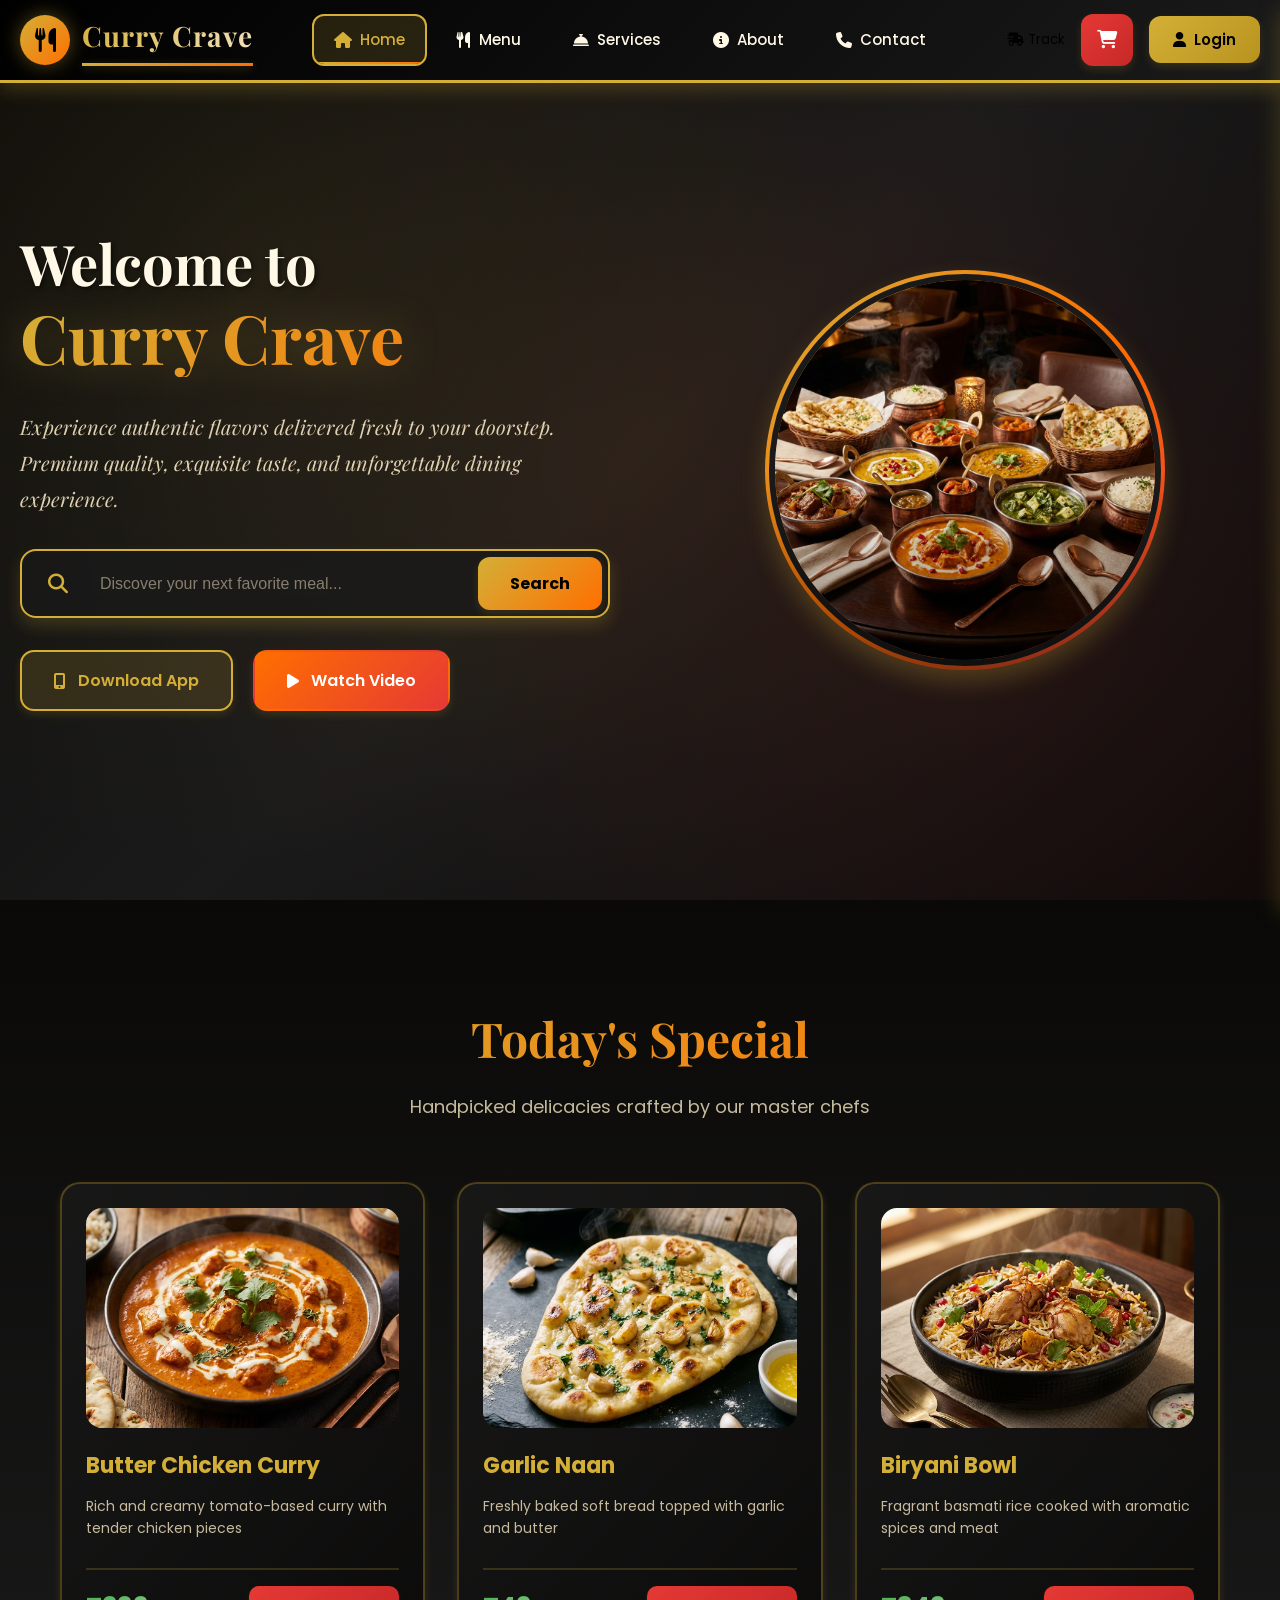
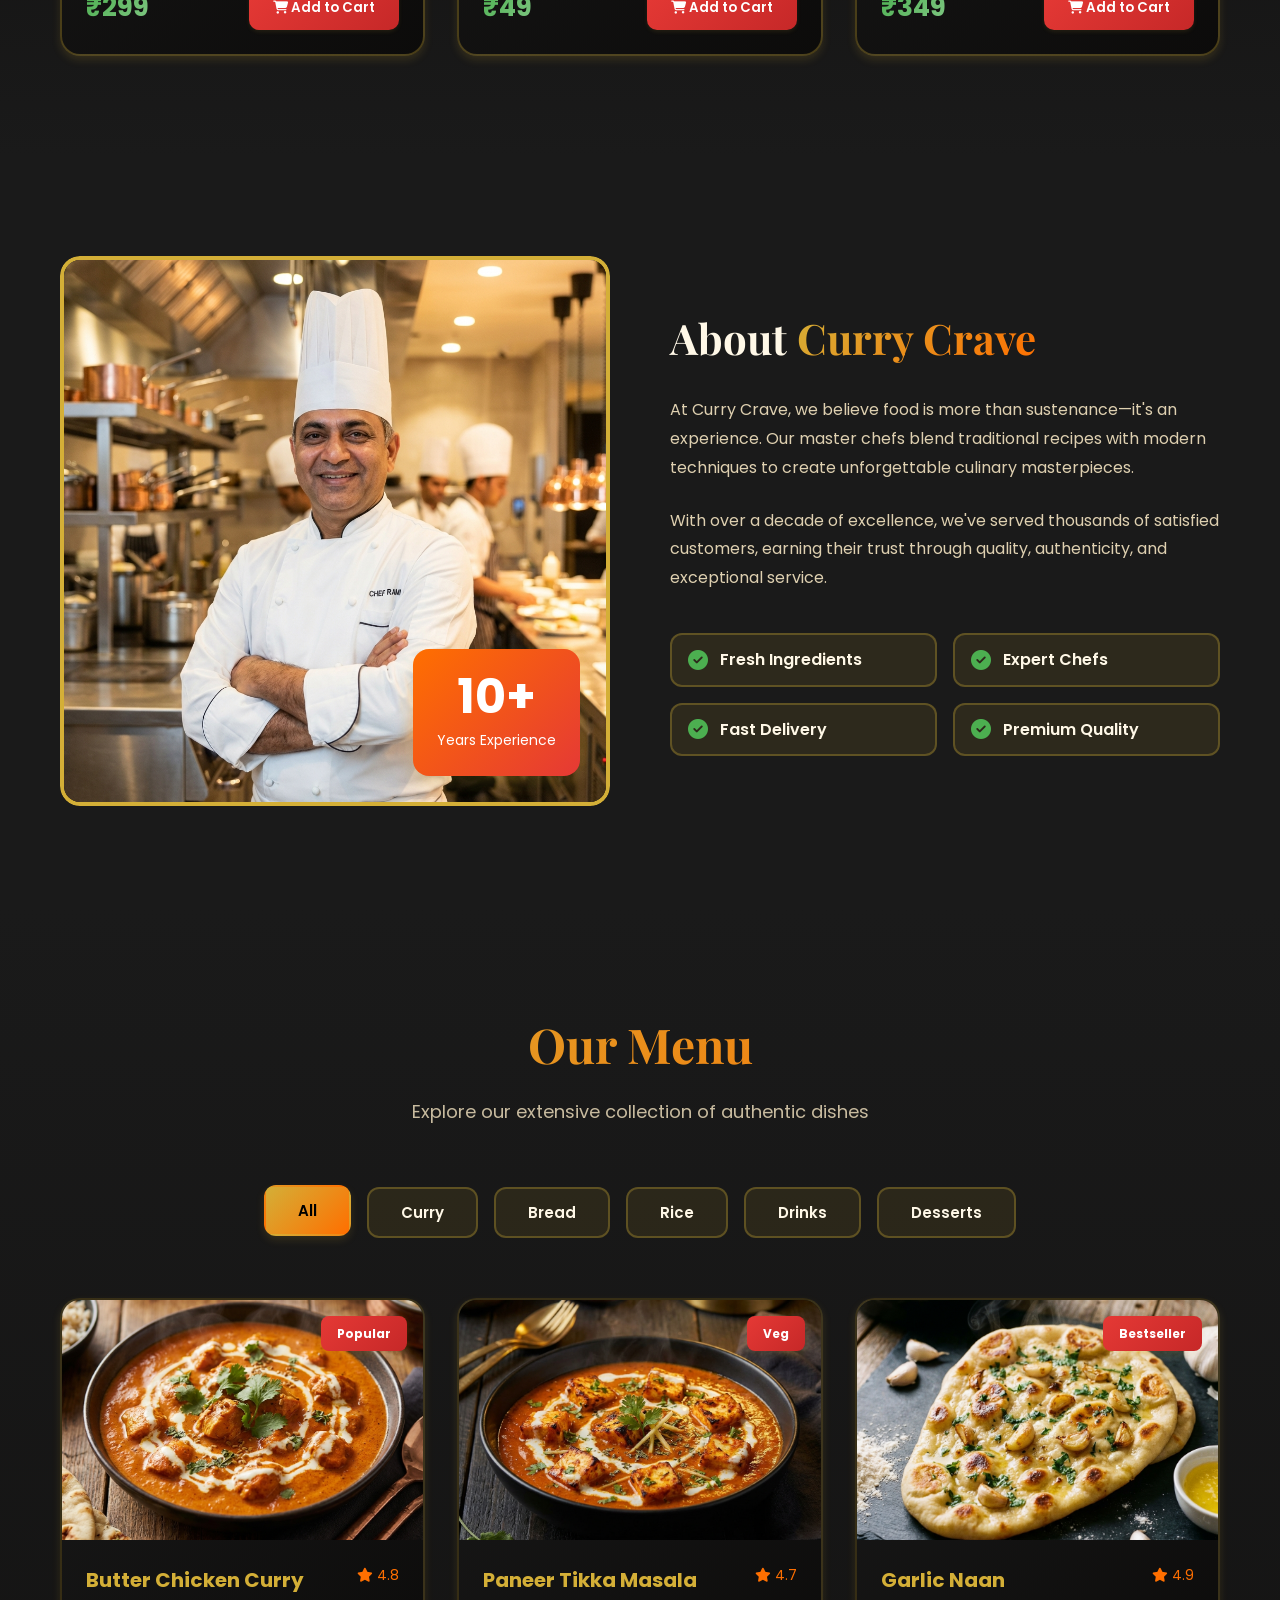
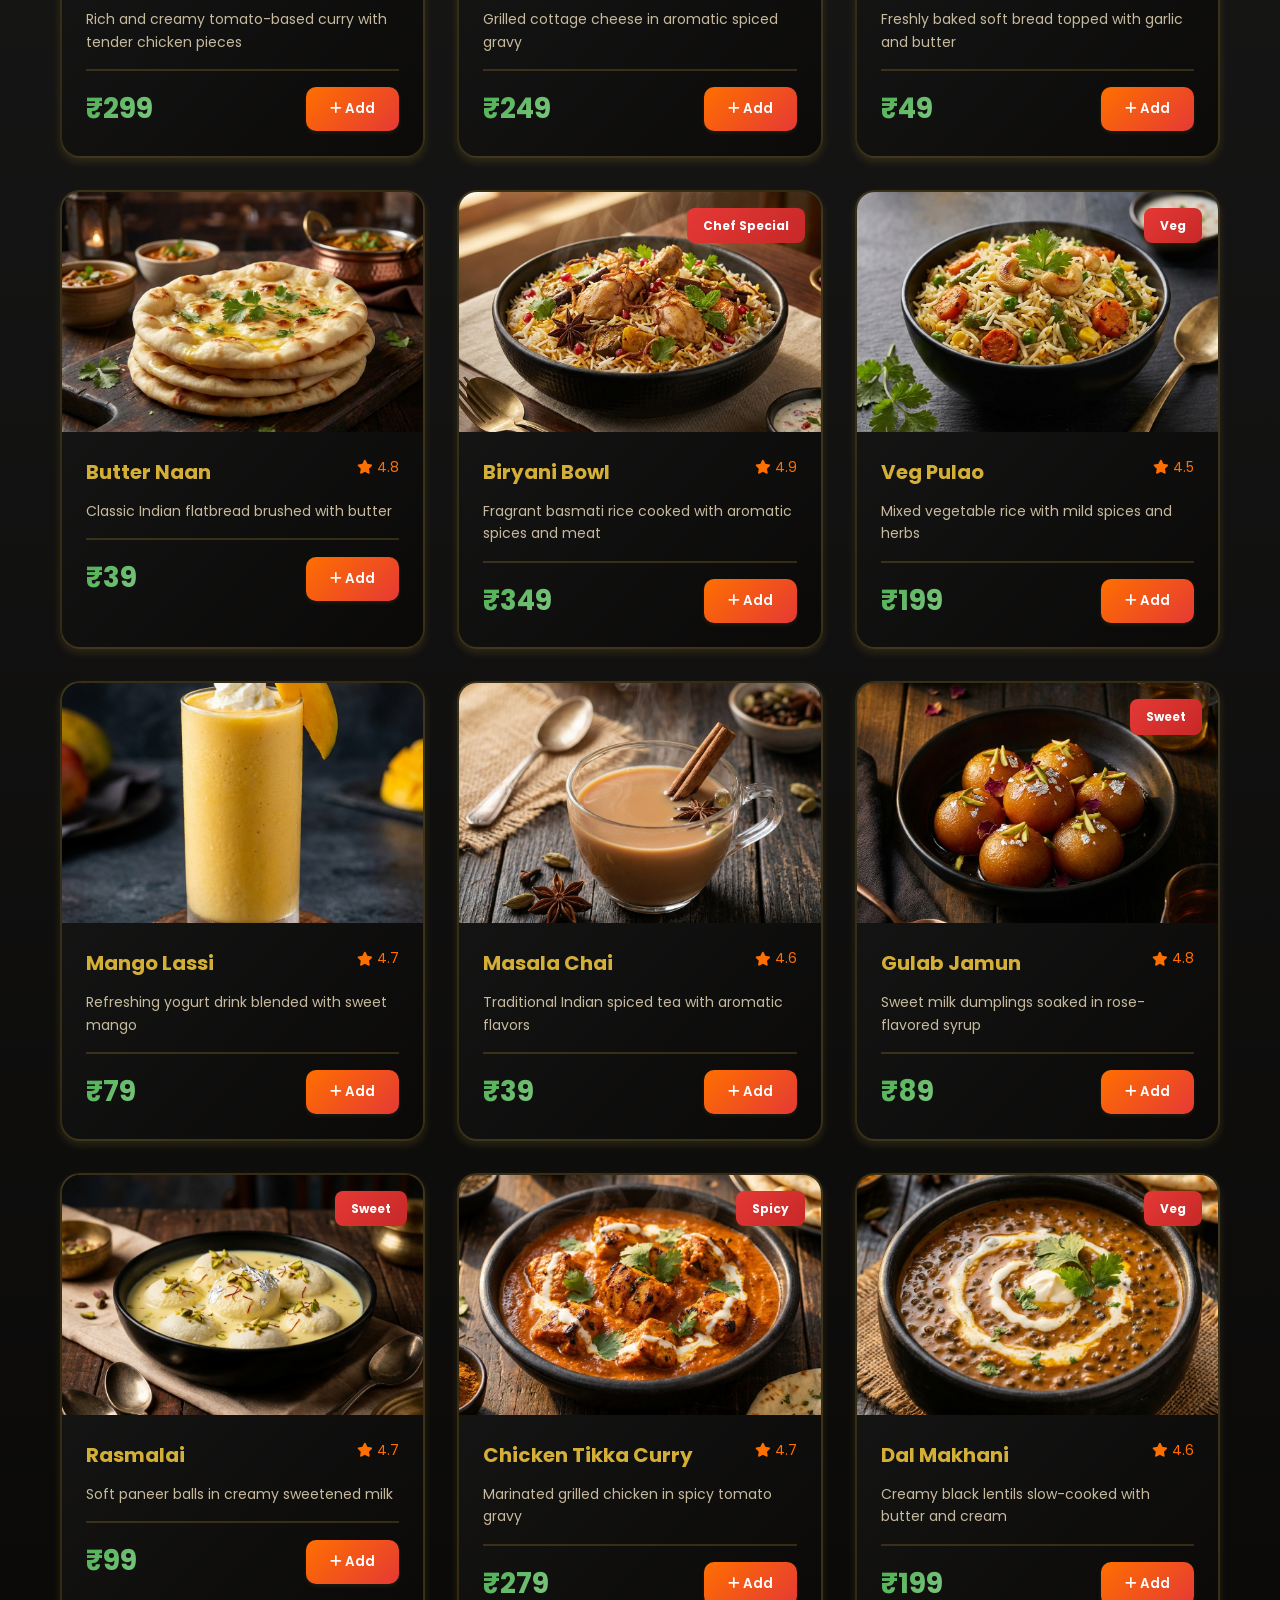
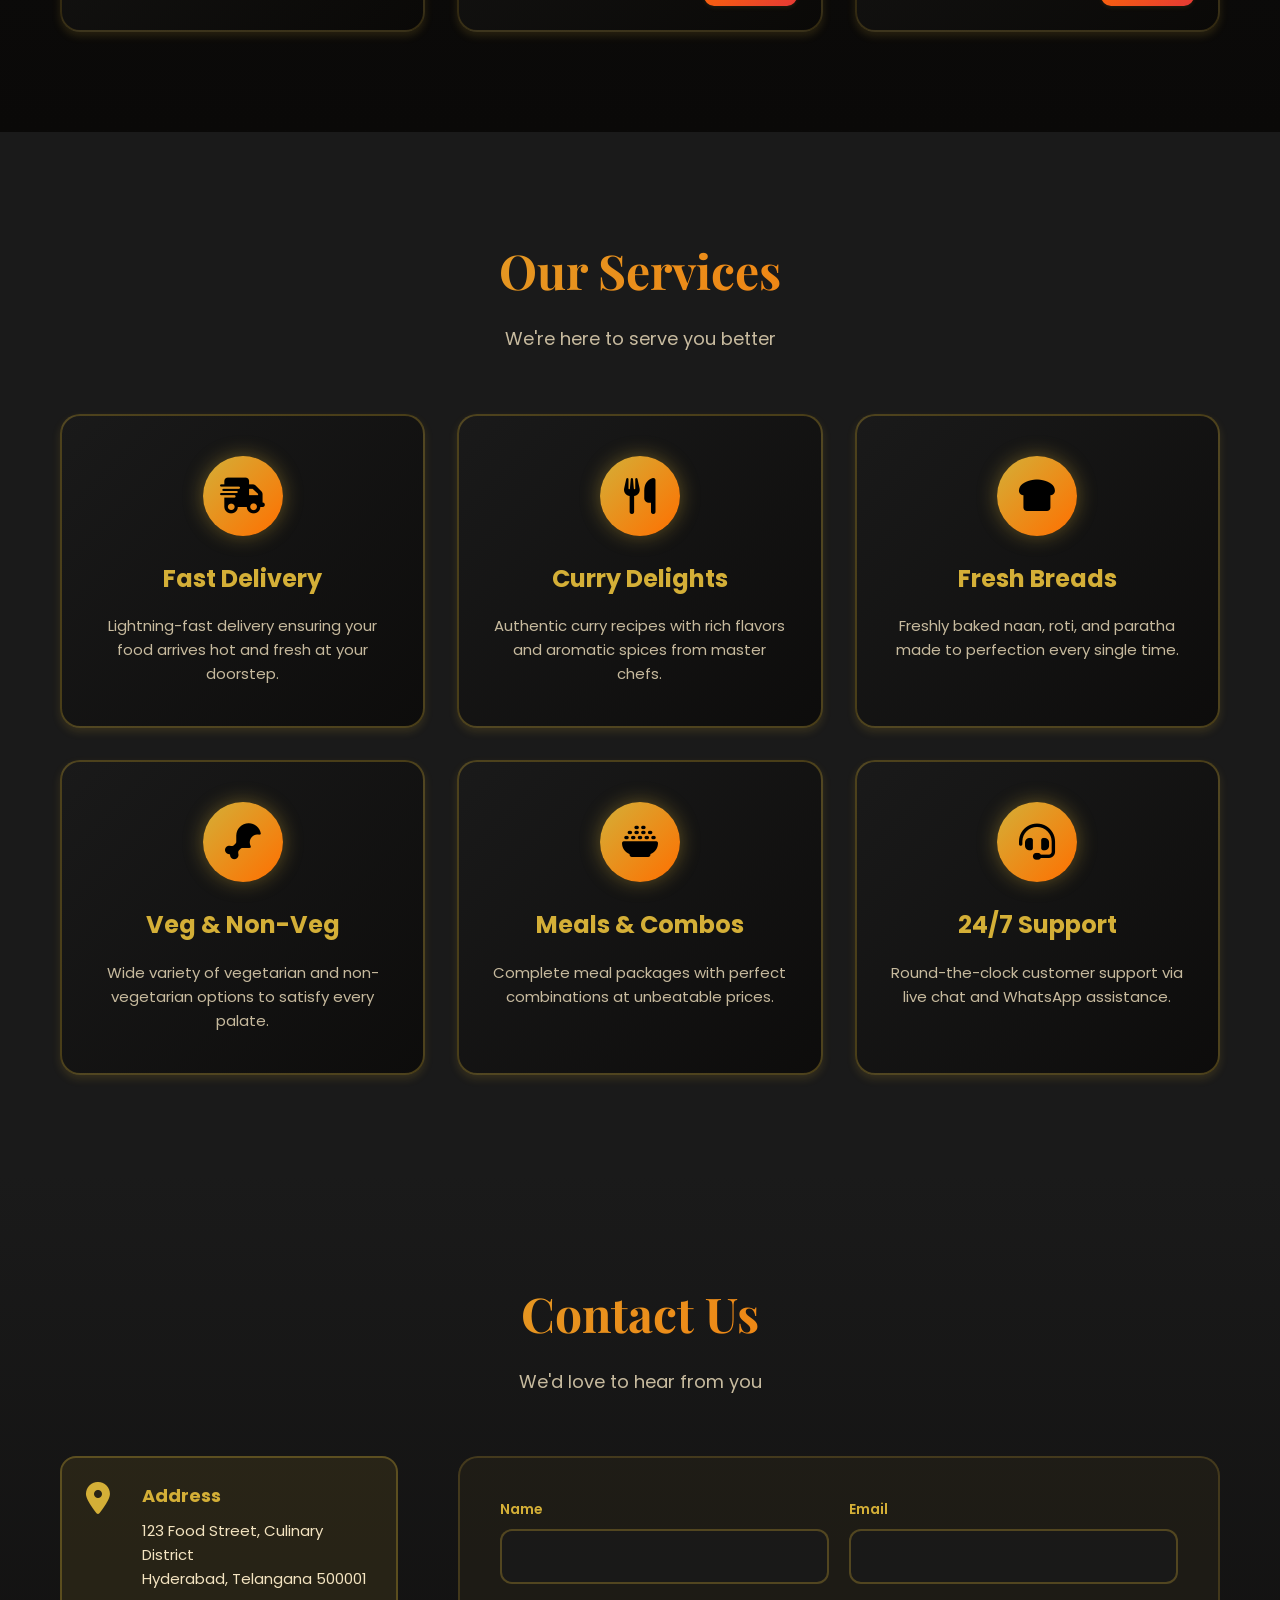
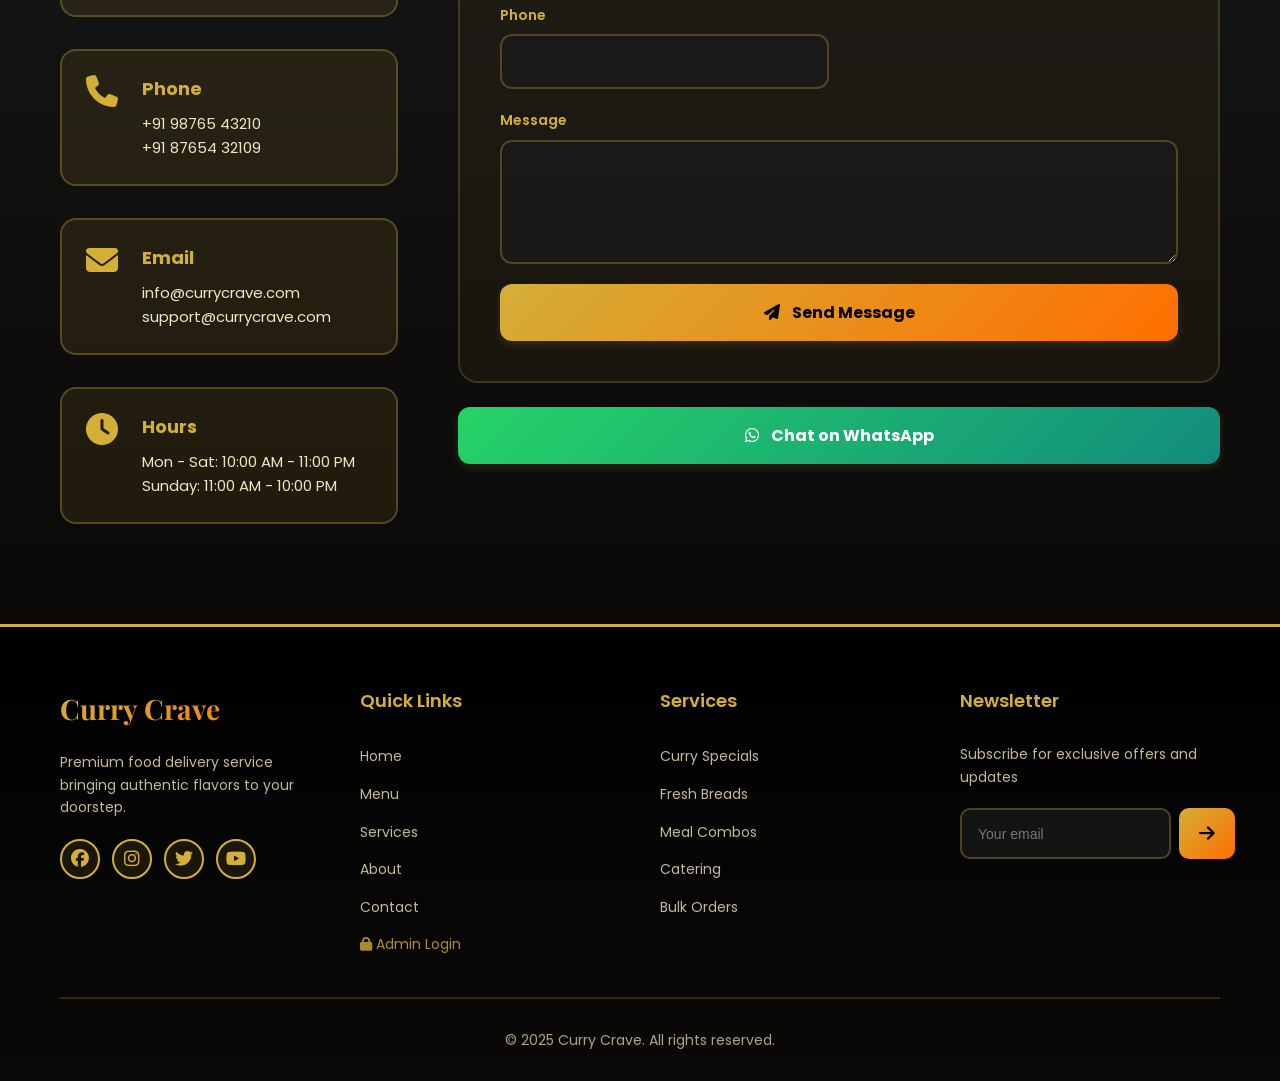
<file: index.html>
<!DOCTYPE html>
<html lang="en">

<head>
    <meta charset="UTF-8">
    <meta name="viewport" content="width=device-width, initial-scale=1.0">
    <title id="pageTitle">Curry Crave - Premium Food Delivery</title>
    <link rel="stylesheet" href="css/styles.css">
    <link rel="stylesheet" href="https://cdnjs.cloudflare.com/ajax/libs/font-awesome/6.4.0/css/all.min.css">
    <link
        href="https://fonts.googleapis.com/css2?family=Playfair+Display:wght@400;700&family=Poppins:wght@300;400;500;600;700&display=swap"
        rel="stylesheet">
</head>

<body>
    <!-- Navigation Bar -->
    <nav class="navbar" id="navbar">
        <div class="nav-container">
            <!-- Logo Section -->
            <div class="logo-section">
                <div class="logo-icon">
                    <i class="fas fa-utensils"></i>
                </div>
                <div class="logo-text">
                    <a href="#home" class="brand-name" id="navBrandName">Curry Crave</a>
                    <div class="logo-underline"></div>
                </div>
            </div>

            <!-- Desktop Navigation -->
            <div class="nav-links desktop-nav">
                <a href="#home" class="nav-link active">
                    <i class="fas fa-home"></i>
                    <span>Home</span>
                </a>
                <a href="#menu" class="nav-link">
                    <i class="fas fa-utensils"></i>
                    <span>Menu</span>
                </a>
                <a href="#services" class="nav-link">
                    <i class="fas fa-concierge-bell"></i>
                    <span>Services</span>
                </a>
                <a href="#about" class="nav-link">
                    <i class="fas fa-info-circle"></i>
                    <span>About</span>
                </a>
                <a href="#contact" class="nav-link">
                    <i class="fas fa-phone"></i>
                    <span>Contact</span>
                </a>
            </div>

            <!-- Cart and Auth Buttons -->
            <div class="nav-actions">
                <a href="#cart" class="cart-btn">
                    <i class="fas fa-shopping-cart"></i>
                    <span class="cart-count" id="cartCount">0</span>
                </a>
                <button class="auth-btn" id="authBtn">
                    <i class="fas fa-user"></i>
                    <span>Login</span>
                </button>
            </div>

            <!-- Mobile Menu Toggle -->
            <button class="mobile-menu-toggle" id="mobileMenuToggle">
                <span></span>
                <span></span>
                <span></span>
            </button>
        </div>

        <!-- Mobile Navigation -->
        <div class="mobile-nav" id="mobileNav">
            <a href="#home" class="mobile-nav-link">
                <i class="fas fa-home"></i>
                <span>Home</span>
            </a>
            <a href="#menu" class="mobile-nav-link">
                <i class="fas fa-utensils"></i>
                <span>Menu</span>
            </a>
            <a href="#services" class="mobile-nav-link">
                <i class="fas fa-concierge-bell"></i>
                <span>Services</span>
            </a>
            <a href="#about" class="mobile-nav-link">
                <i class="fas fa-info-circle"></i>
                <span>About</span>
            </a>
            <a href="#contact" class="mobile-nav-link">
                <i class="fas fa-phone"></i>
                <span>Contact</span>
            </a>
            <a href="#cart" class="mobile-nav-link cart-mobile">
                <i class="fas fa-shopping-cart"></i>
                <span>Cart</span>
            </a>
        </div>
    </nav>

    <!-- Hero Banner Section -->
    <section class="hero-banner" id="home">
        <div class="hero-overlay"></div>
        <div class="hero-content">
            <div class="hero-text">
                <h1 class="hero-title">
                    Welcome to
                    <br>
                    <span class="hero-highlight" id="heroBrandName">Curry Crave</span>
                </h1>
                <p class="hero-subtitle">
                    Experience authentic flavors delivered fresh to your doorstep. Premium quality,
                    exquisite taste, and unforgettable dining experience.
                </p>

                <!-- Search Bar -->
                <form class="hero-search" id="heroSearchForm">
                    <div class="search-wrapper">
                        <i class="fas fa-search search-icon"></i>
                        <input type="text" id="searchInput" placeholder="Discover your next favorite meal..."
                            class="search-input">
                        <button type="submit" class="search-btn">Search</button>
                    </div>
                </form>

                <!-- Action Buttons -->
                <div class="hero-actions">
                    <button class="action-btn download-btn">
                        <i class="fas fa-mobile-alt"></i>
                        <span>Download App</span>
                    </button>
                    <button class="action-btn watch-btn" id="watchVideoBtn">
                        <i class="fas fa-play"></i>
                        <span>Watch Video</span>
                    </button>
                </div>
            </div>

            <div class="hero-image">
                <div class="image-container">
                    <img src="assets/images/hero-dish.jpg" alt="Delicious Curry" class="main-image">
                    <div class="image-overlay"></div>
                </div>
                <!-- Orbiting Images -->
                <div class="orbit-container">
                    <div class="orbit-item orbit-1">
                        <img src="assets/images/dish-1.jpg" alt="Dish 1">
                    </div>
                    <div class="orbit-item orbit-2">
                        <img src="assets/images/dish-2.jpg" alt="Dish 2">
                    </div>
                    <div class="orbit-item orbit-3">
                        <img src="assets/images/dish-3.jpg" alt="Dish 3">
                    </div>
                </div>
            </div>
        </div>
    </section>

    <!-- Special Menu Section -->
    <section class="special-menu" id="specialMenu">
        <div class="container">
            <div class="section-header">
                <h2 class="section-title">Today's Special</h2>
                <p class="section-subtitle">Handpicked delicacies crafted by our master chefs</p>
            </div>

            <div class="special-items" id="specialItems">
                <!-- Special items will be dynamically loaded -->
            </div>
        </div>
    </section>

    <!-- About Us Section -->
    <section class="about-section" id="about">
        <div class="container">
            <div class="about-content">
                <div class="about-image">
                    <img id="aboutImage" src="assets/images/about-chef.jpg" alt="Our Chef">
                    <div class="experience-badge">
                        <span class="badge-number" id="aboutExperienceYears">10+</span>
                        <span class="badge-text" id="aboutExperienceText">Years Experience</span>
                    </div>
                </div>
                <div class="about-text">
                    <h2 class="about-title">About <span class="highlight" id="aboutBrandName">Curry Crave</span></h2>
                    <p class="about-description" id="aboutParagraph1">
                        At Curry Crave, we believe food is more than sustenance—it's an experience.
                        Our master chefs blend traditional recipes with modern techniques to create
                        unforgettable culinary masterpieces.
                    </p>
                    <p class="about-description" id="aboutParagraph2">
                        With over a decade of excellence, we've served thousands of satisfied customers,
                        earning their trust through quality, authenticity, and exceptional service.
                    </p>
                    <div class="about-features" id="aboutFeatures">
                        <div class="feature-item">
                            <i class="fas fa-check-circle"></i>
                            <span id="aboutFeature1">Fresh Ingredients</span>
                        </div>
                        <div class="feature-item">
                            <i class="fas fa-check-circle"></i>
                            <span id="aboutFeature2">Expert Chefs</span>
                        </div>
                        <div class="feature-item">
                            <i class="fas fa-check-circle"></i>
                            <span id="aboutFeature3">Fast Delivery</span>
                        </div>
                        <div class="feature-item">
                            <i class="fas fa-check-circle"></i>
                            <span id="aboutFeature4">Premium Quality</span>
                        </div>
                    </div>
                </div>
            </div>
        </div>
    </section>

    <!-- Menu Section -->
    <section class="menu-section" id="menu">
        <div class="container">
            <div class="section-header">
                <h2 class="section-title">Our Menu</h2>
                <p class="section-subtitle">Explore our extensive collection of authentic dishes</p>
            </div>

            <!-- Category Filters -->
            <div class="category-filters">
                <button class="category-btn active" data-category="all">All</button>
                <button class="category-btn" data-category="curry">Curry</button>
                <button class="category-btn" data-category="bread">Bread</button>
                <button class="category-btn" data-category="rice">Rice</button>
                <button class="category-btn" data-category="drinks">Drinks</button>
                <button class="category-btn" data-category="desserts">Desserts</button>
            </div>

            <!-- Menu Items Grid -->
            <div class="menu-grid" id="menuGrid">
                <!-- Menu items will be dynamically loaded -->
            </div>
        </div>
    </section>

    <!-- Services Section -->
    <section class="services-section" id="services">
        <div class="container">
            <div class="section-header">
                <h2 class="section-title">Our Services</h2>
                <p class="section-subtitle">We're here to serve you better</p>
            </div>

            <div class="services-grid">
                <div class="service-card">
                    <div class="service-icon">
                        <i class="fas fa-shipping-fast"></i>
                    </div>
                    <h3 class="service-title">Fast Delivery</h3>
                    <p class="service-description">
                        Lightning-fast delivery ensuring your food arrives hot and fresh at your doorstep.
                    </p>
                </div>

                <div class="service-card">
                    <div class="service-icon">
                        <i class="fas fa-utensils"></i>
                    </div>
                    <h3 class="service-title">Curry Delights</h3>
                    <p class="service-description">
                        Authentic curry recipes with rich flavors and aromatic spices from master chefs.
                    </p>
                </div>

                <div class="service-card">
                    <div class="service-icon">
                        <i class="fas fa-bread-slice"></i>
                    </div>
                    <h3 class="service-title">Fresh Breads</h3>
                    <p class="service-description">
                        Freshly baked naan, roti, and paratha made to perfection every single time.
                    </p>
                </div>

                <div class="service-card">
                    <div class="service-icon">
                        <i class="fas fa-drumstick-bite"></i>
                    </div>
                    <h3 class="service-title">Veg & Non-Veg</h3>
                    <p class="service-description">
                        Wide variety of vegetarian and non-vegetarian options to satisfy every palate.
                    </p>
                </div>

                <div class="service-card">
                    <div class="service-icon">
                        <i class="fas fa-bowl-rice"></i>
                    </div>
                    <h3 class="service-title">Meals & Combos</h3>
                    <p class="service-description">
                        Complete meal packages with perfect combinations at unbeatable prices.
                    </p>
                </div>

                <div class="service-card">
                    <div class="service-icon">
                        <i class="fas fa-headset"></i>
                    </div>
                    <h3 class="service-title">24/7 Support</h3>
                    <p class="service-description">
                        Round-the-clock customer support via live chat and WhatsApp assistance.
                    </p>
                </div>
            </div>
        </div>
    </section>

    <!-- Contact Section -->
    <section class="contact-section" id="contact">
        <div class="container">
            <div class="section-header">
                <h2 class="section-title">Contact Us</h2>
                <p class="section-subtitle">We'd love to hear from you</p>
            </div>

            <div class="contact-content">
                <div class="contact-info">
                    <div class="info-item">
                        <i class="fas fa-map-marker-alt"></i>
                        <div>
                            <h4>Address</h4>
                            <p id="contactAddress">123 Food Street, Culinary District<br>Hyderabad, Telangana 500001</p>
                        </div>
                    </div>
                    <div class="info-item">
                        <i class="fas fa-phone"></i>
                        <div>
                            <h4>Phone</h4>
                            <p id="contactPhone">+91 98765 43210<br>+91 87654 32109</p>
                        </div>
                    </div>
                    <div class="info-item">
                        <i class="fas fa-envelope"></i>
                        <div>
                            <h4>Email</h4>
                            <p id="contactEmail">info@currycrave.com<br>support@currycrave.com</p>
                        </div>
                    </div>
                    <div class="info-item">
                        <i class="fas fa-clock"></i>
                        <div>
                            <h4>Hours</h4>
                            <p id="contactHours">Mon - Sat: 10:00 AM - 11:00 PM<br>Sunday: 11:00 AM - 10:00 PM</p>
                        </div>
                    </div>
                </div>

                <div class="contact-form-wrapper">
                    <form class="contact-form" id="contactForm">
                        <div class="form-group">
                            <label for="name">Name</label>
                            <input type="text" id="name" name="name" required>
                        </div>
                        <div class="form-group">
                            <label for="email">Email</label>
                            <input type="email" id="email" name="email" required>
                        </div>
                        <div class="form-group">
                            <label for="phone">Phone</label>
                            <input type="tel" id="phone" name="phone" required>
                        </div>
                        <div class="form-group full-width">
                            <label for="message">Message</label>
                            <textarea id="message" name="message" rows="4" required></textarea>
                        </div>
                        <button type="submit" class="submit-btn">
                            <i class="fas fa-paper-plane"></i>
                            <span>Send Message</span>
                        </button>
                    </form>
                    <button class="whatsapp-btn" id="whatsappBtn">
                        <i class="fab fa-whatsapp"></i>
                        <span>Chat on WhatsApp</span>
                    </button>
                </div>
            </div>
        </div>
    </section>

    <!-- Footer -->
    <footer class="footer">
        <div class="container">
            <div class="footer-content">
                <div class="footer-section">
                    <h3 class="footer-title" id="footerTitle">Curry Crave</h3>
                    <p class="footer-text" id="footerTagline">
                        Premium food delivery service bringing authentic flavors to your doorstep.
                    </p>
                    <div class="social-links" id="socialLinks">
                        <a href="#" class="social-link" id="socialFacebook"><i class="fab fa-facebook"></i></a>
                        <a href="#" class="social-link" id="socialInstagram"><i class="fab fa-instagram"></i></a>
                        <a href="#" class="social-link" id="socialTwitter"><i class="fab fa-twitter"></i></a>
                        <a href="#" class="social-link" id="socialYoutube"><i class="fab fa-youtube"></i></a>
                    </div>
                </div>

                <div class="footer-section">
                    <h4 class="footer-subtitle">Quick Links</h4>
                    <ul class="footer-links">
                        <li><a href="#home">Home</a></li>
                        <li><a href="#menu">Menu</a></li>
                        <li><a href="#services">Services</a></li>
                        <li><a href="#about">About</a></li>
                        <li><a href="#contact">Contact</a></li>
                        <li><a href="admin.html" style="color: #D4AF37;"><i class="fas fa-lock"></i> Admin Login</a>
                        </li>
                    </ul>
                </div>

                <div class="footer-section">
                    <h4 class="footer-subtitle">Services</h4>
                    <ul class="footer-links">
                        <li><a href="#">Curry Specials</a></li>
                        <li><a href="#">Fresh Breads</a></li>
                        <li><a href="#">Meal Combos</a></li>
                        <li><a href="#">Catering</a></li>
                        <li><a href="#">Bulk Orders</a></li>
                    </ul>
                </div>

                <div class="footer-section">
                    <h4 class="footer-subtitle">Newsletter</h4>
                    <p class="footer-text">Subscribe for exclusive offers and updates</p>
                    <form class="newsletter-form">
                        <input type="email" placeholder="Your email" required>
                        <button type="submit"><i class="fas fa-arrow-right"></i></button>
                    </form>
                </div>
            </div>

            <div class="footer-bottom">
                <p id="footerCopyright">&copy; 2025 Curry Crave. All rights reserved.</p>
            </div>
        </div>
    </footer>

    <!-- Video Modal -->
    <div class="video-modal" id="videoModal">
        <button class="close-modal" id="closeVideo">
            <i class="fas fa-times"></i>
        </button>
        <div class="video-container">
            <iframe id="videoFrame" width="100%" height="100%" src="" frameborder="0"
                allow="accelerometer; autoplay; clipboard-write; encrypted-media; gyroscope; picture-in-picture"
                allowfullscreen></iframe>
        </div>
    </div>

    <!-- Login Modal -->
    <div class="login-modal" id="loginModal">
        <div class="modal-overlay" id="modalOverlay"></div>
        <div class="modal-content">
            <button class="close-modal" id="closeLogin">
                <i class="fas fa-times"></i>
            </button>
            <h2 class="modal-title">Curry Crave</h2>
            <form class="login-form" id="loginForm">
                <div class="form-group">
                    <label for="loginEmail">
                        <i class="fas fa-envelope"></i>
                        Email
                    </label>
                    <input type="email" id="loginEmail" required>
                </div>
                <div class="form-group">
                    <label for="loginPassword">
                        <i class="fas fa-lock"></i>
                        Password
                    </label>
                    <div class="password-wrapper">
                        <input type="password" id="loginPassword" required>
                        <button type="button" class="toggle-password">
                            <i class="fas fa-eye"></i>
                        </button>
                    </div>
                </div>
                <div class="form-options">
                    <label class="checkbox-label">
                        <input type="checkbox" id="rememberMe">
                        <span>Remember me</span>
                    </label>
                    <a href="#" class="forgot-link">Forgot Password?</a>
                </div>
                <button type="submit" class="submit-btn">
                    <i class="fas fa-sign-in-alt"></i>
                    <span>Login</span>
                </button>
                <p class="form-footer">
                    Don't have an account? <a href="#" class="signup-link">Sign Up</a>
                </p>
            </form>
        </div>
    </div>

    <!-- Cart Sidebar -->
    <div class="cart-sidebar" id="cartSidebar">
        <div class="cart-header">
            <h3>Your Cart</h3>
            <button class="close-cart" id="closeCart">
                <i class="fas fa-times"></i>
            </button>
        </div>
        <div class="cart-items" id="cartItems">
            <!-- Cart items will be dynamically loaded -->
        </div>
        <div class="cart-footer">
            <div class="cart-total">
                <span>Total:</span>
                <span class="total-amount" id="totalAmount">₹0</span>
            </div>
            <button class="checkout-btn" id="checkoutBtn">
                <i class="fas fa-shopping-bag"></i>
                <span>Checkout</span>
            </button>
        </div>
    </div>

    <!-- Toast Notification -->
    <div class="toast" id="toast">
        <i class="fas fa-check-circle"></i>
        <span id="toastMessage">Success!</span>
    </div>

    <!-- Scripts -->
    <script src="js/api.js"></script>
    <script src="js/cart.js"></script>
    <script src="js/main.js"></script>
</body>

</html>
<script src="js/orderTracking.js"></script>
</file>
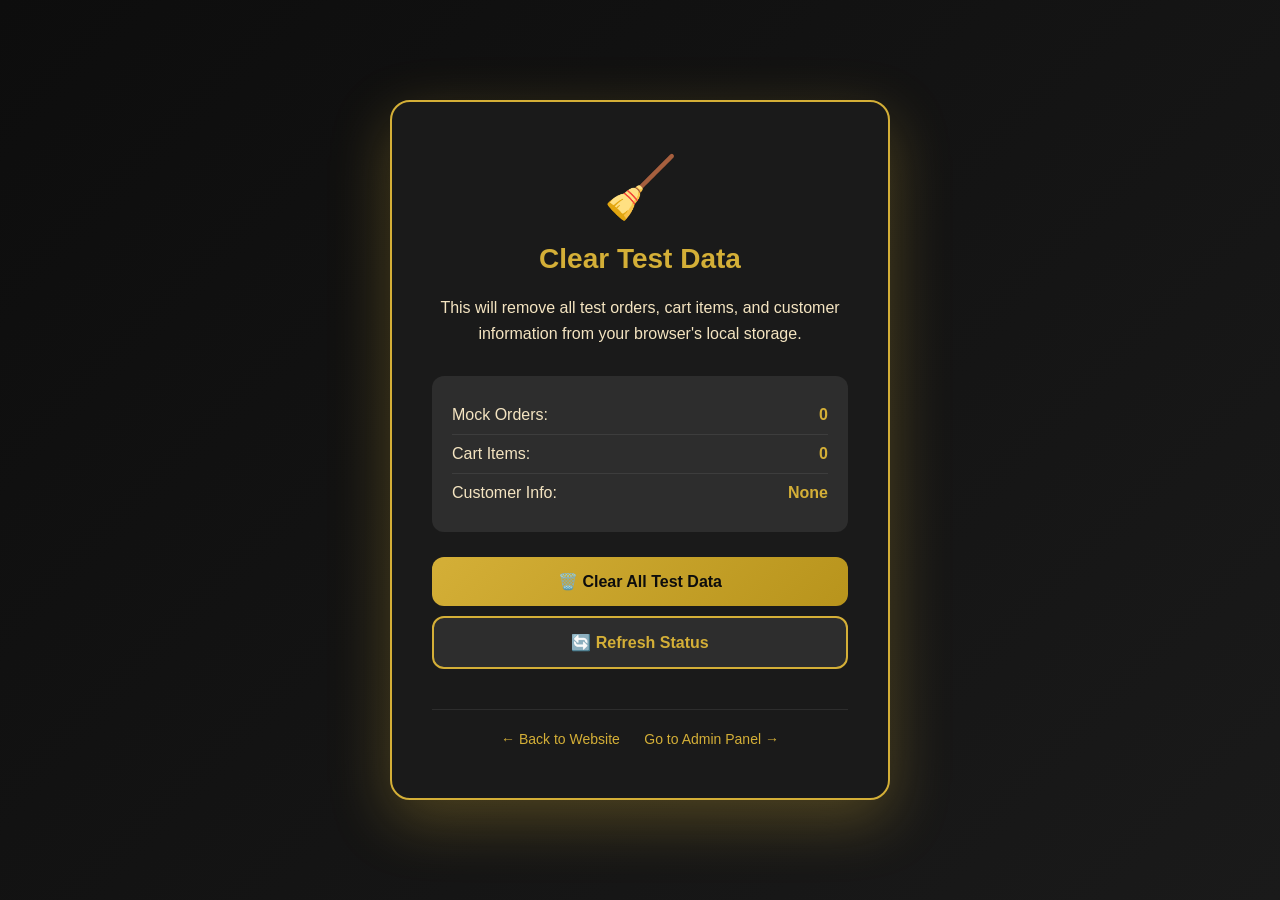
<file: clear-data.html>
<!DOCTYPE html>
<html lang="en">

<head>
    <meta charset="UTF-8">
    <meta name="viewport" content="width=device-width, initial-scale=1.0">
    <title>Clear Test Data - Curry Crave</title>
    <style>
        * {
            margin: 0;
            padding: 0;
            box-sizing: border-box;
        }

        body {
            font-family: 'Segoe UI', Tahoma, Geneva, Verdana, sans-serif;
            background: linear-gradient(135deg, #0D0D0D 0%, #1A1A1A 100%);
            color: #F5F5DC;
            display: flex;
            align-items: center;
            justify-content: center;
            min-height: 100vh;
            padding: 20px;
        }

        .container {
            background: #1A1A1A;
            border: 2px solid #D4AF37;
            border-radius: 20px;
            padding: 50px 40px;
            max-width: 500px;
            width: 100%;
            box-shadow: 0 20px 60px rgba(212, 175, 55, 0.3);
            text-align: center;
        }

        h1 {
            color: #D4AF37;
            font-size: 28px;
            margin-bottom: 20px;
        }

        .icon {
            font-size: 60px;
            margin-bottom: 20px;
        }

        p {
            color: #F4E4C1;
            margin-bottom: 30px;
            line-height: 1.6;
        }

        .status {
            background: #2D2D2D;
            border-radius: 12px;
            padding: 20px;
            margin-bottom: 25px;
        }

        .status-item {
            display: flex;
            justify-content: space-between;
            align-items: center;
            padding: 10px 0;
            border-bottom: 1px solid #3D3D3D;
        }

        .status-item:last-child {
            border-bottom: none;
        }

        .status-label {
            color: #F4E4C1;
        }

        .status-value {
            color: #D4AF37;
            font-weight: 600;
        }

        button {
            background: linear-gradient(135deg, #D4AF37, #B8941C);
            border: none;
            color: #0D0D0D;
            padding: 15px 40px;
            border-radius: 12px;
            font-size: 16px;
            font-weight: 600;
            cursor: pointer;
            transition: all 0.3s;
            width: 100%;
            margin-bottom: 10px;
        }

        button:hover {
            transform: translateY(-2px);
            box-shadow: 0 8px 20px rgba(212, 175, 55, 0.4);
        }

        button.secondary {
            background: #2D2D2D;
            color: #D4AF37;
            border: 2px solid #D4AF37;
        }

        .success {
            color: #2ECC71;
            font-weight: 600;
            margin-top: 20px;
            display: none;
        }

        .links {
            margin-top: 30px;
            padding-top: 20px;
            border-top: 1px solid #2D2D2D;
        }

        .links a {
            color: #D4AF37;
            text-decoration: none;
            margin: 0 10px;
            font-size: 14px;
        }

        .links a:hover {
            text-decoration: underline;
        }
    </style>
</head>

<body>
    <div class="container">
        <div class="icon">🧹</div>
        <h1>Clear Test Data</h1>
        <p>This will remove all test orders, cart items, and customer information from your browser's local storage.</p>

        <div class="status" id="statusPanel">
            <div class="status-item">
                <span class="status-label">Mock Orders:</span>
                <span class="status-value" id="ordersCount">0</span>
            </div>
            <div class="status-item">
                <span class="status-label">Cart Items:</span>
                <span class="status-value" id="cartCount">0</span>
            </div>
            <div class="status-item">
                <span class="status-label">Customer Info:</span>
                <span class="status-value" id="customerInfo">None</span>
            </div>
        </div>

        <button onclick="clearAllData()">🗑️ Clear All Test Data</button>
        <button class="secondary" onclick="checkData()">🔄 Refresh Status</button>

        <div class="success" id="successMessage">
            ✅ All test data cleared successfully!
        </div>

        <div class="links">
            <a href="index.html">← Back to Website</a>
            <a href="admin.html">Go to Admin Panel →</a>
        </div>
    </div>

    <script>
        // Check data on page load
        window.addEventListener('DOMContentLoaded', checkData);

        function checkData() {
            // Check mock orders
            const mockOrders = JSON.parse(localStorage.getItem('mockOrders') || '[]');
            document.getElementById('ordersCount').textContent = mockOrders.length;

            // Check cart
            const cart = JSON.parse(localStorage.getItem('curryCraveCart') || '[]');
            document.getElementById('cartCount').textContent = cart.length;

            // Check customer info
            const userName = localStorage.getItem('userName');
            const userEmail = localStorage.getItem('userEmail');
            const customerInfo = userName || userEmail ? `${userName || 'N/A'}` : 'None';
            document.getElementById('customerInfo').textContent = customerInfo;

            // Hide success message
            document.getElementById('successMessage').style.display = 'none';
        }

        function clearAllData() {
            if (!confirm('Are you sure you want to clear all test data? This cannot be undone.')) {
                return;
            }

            console.log('🧹 Clearing all test data...');

            // Clear mock orders
            localStorage.removeItem('mockOrders');
            console.log('✅ Test orders cleared');

            // Clear cart
            localStorage.removeItem('curryCraveCart');
            console.log('✅ Cart cleared');

            // Clear customer info
            localStorage.removeItem('userName');
            localStorage.removeItem('userEmail');
            console.log('✅ Customer info cleared');

            console.log('🎉 All test data cleared!');

            // Show success message
            document.getElementById('successMessage').style.display = 'block';

            // Update status
            setTimeout(() => {
                checkData();
            }, 500);
        }
    </script>
</body>

</html>
</file>
<file: css/styles.css>
/* 
 * Curry Crave - Premium Food Delivery Website
 * Color Scheme: Light Gold & Black, Fresh Green, Red & Orange
 */

/* ===== CSS VARIABLES ===== */
:root {
    /* Primary Colors - Gold & Black */
    --primary-gold: #D4AF37;
    --light-gold: #F4E4C1;
    --dark-gold: #B8941F;
    --black: #000000;
    --rich-black: #0A0908;
    --soft-black: #1A1A1A;
    
    /* Secondary Colors - Fresh Green */
    --fresh-green: #4CAF50;
    --light-green: #81C784;
    --dark-green: #388E3C;
    
    /* Accent Colors - Red & Orange */
    --vibrant-red: #E53935;
    --light-red: #FF6F61;
    --deep-red: #C62828;
    --vibrant-orange: #FF6F00;
    --light-orange: #FFA726;
    --deep-orange: #E65100;
    
    /* Neutral Colors */
    --white: #FFFFFF;
    --cream: #FFF8E7;
    --light-gray: #F5F5F5;
    --gray: #9E9E9E;
    --dark-gray: #424242;
    
    /* Fonts */
    --font-primary: 'Poppins', sans-serif;
    --font-secondary: 'Playfair Display', serif;
    
    /* Transitions */
    --transition-fast: 0.2s ease;
    --transition-normal: 0.3s ease;
    --transition-slow: 0.5s ease;
    
    /* Shadows */
    --shadow-sm: 0 2px 4px rgba(212, 175, 55, 0.1);
    --shadow-md: 0 4px 8px rgba(212, 175, 55, 0.15);
    --shadow-lg: 0 8px 16px rgba(212, 175, 55, 0.2);
    --shadow-xl: 0 12px 24px rgba(212, 175, 55, 0.25);
    --shadow-glow: 0 0 20px rgba(212, 175, 55, 0.4);
}

/* ===== RESET & BASE STYLES ===== */
* {
    margin: 0;
    padding: 0;
    box-sizing: border-box;
}

html {
    scroll-behavior: smooth;
}

body {
    font-family: var(--font-primary);
    background-color: var(--rich-black);
    color: var(--cream);
    line-height: 1.6;
    overflow-x: hidden;
}

img {
    max-width: 100%;
    height: auto;
    display: block;
}

a {
    text-decoration: none;
    color: inherit;
}

button {
    border: none;
    background: none;
    cursor: pointer;
    font-family: inherit;
}

.container {
    max-width: 1200px;
    margin: 0 auto;
    padding: 0 20px;
}

/* ===== NAVIGATION BAR ===== */
.navbar {
    position: fixed;
    top: 0;
    left: 0;
    width: 100%;
    background: linear-gradient(135deg, var(--black) 0%, var(--soft-black) 100%);
    border-bottom: 3px solid var(--primary-gold);
    box-shadow: var(--shadow-lg);
    z-index: 1000;
    transition: var(--transition-normal);
}

.navbar.scrolled {
    background: rgba(0, 0, 0, 0.95);
    backdrop-filter: blur(10px);
}

.nav-container {
    max-width: 1400px;
    margin: 0 auto;
    padding: 0 20px;
    display: flex;
    align-items: center;
    justify-content: space-between;
    height: 80px;
}

/* Logo Section */
.logo-section {
    display: flex;
    align-items: center;
    gap: 12px;
    position: relative;
    z-index: 10;
}

.logo-icon {
    width: 50px;
    height: 50px;
    background: linear-gradient(135deg, var(--primary-gold), var(--vibrant-orange));
    border-radius: 50%;
    display: flex;
    align-items: center;
    justify-content: center;
    box-shadow: var(--shadow-glow);
    transition: var(--transition-normal);
}

.logo-icon:hover {
    transform: rotate(12deg) scale(1.05);
}

.logo-icon i {
    font-size: 24px;
    color: var(--black);
}

.logo-text {
    display: flex;
    flex-direction: column;
}

.brand-name {
    font-family: var(--font-secondary);
    font-size: 28px;
    font-weight: 700;
    background: linear-gradient(135deg, var(--primary-gold), var(--light-gold));
    -webkit-background-clip: text;
    -webkit-text-fill-color: transparent;
    background-clip: text;
    letter-spacing: 1px;
    transition: var(--transition-normal);
}

.brand-name:hover {
    letter-spacing: 2px;
}

.logo-underline {
    height: 3px;
    background: linear-gradient(90deg, var(--primary-gold), var(--vibrant-orange));
    width: 100%;
    margin-top: 4px;
    box-shadow: 0 2px 8px rgba(212, 175, 55, 0.3);
}

/* Desktop Navigation */
.desktop-nav {
    display: flex;
    align-items: center;
    gap: 8px;
}

.nav-link {
    display: flex;
    align-items: center;
    gap: 8px;
    padding: 12px 20px;
    border-radius: 12px;
    border: 2px solid transparent;
    font-size: 15px;
    font-weight: 500;
    color: var(--cream);
    transition: var(--transition-normal);
    position: relative;
    overflow: hidden;
}

.nav-link::before {
    content: '';
    position: absolute;
    bottom: 0;
    left: 0;
    width: 0;
    height: 2px;
    background: linear-gradient(90deg, var(--primary-gold), var(--vibrant-orange));
    transition: var(--transition-normal);
}

.nav-link:hover::before,
.nav-link.active::before {
    width: 100%;
}

.nav-link:hover {
    background: rgba(212, 175, 55, 0.1);
    border-color: var(--primary-gold);
    color: var(--primary-gold);
    box-shadow: var(--shadow-md);
}

.nav-link.active {
    background: rgba(212, 175, 55, 0.15);
    border-color: var(--primary-gold);
    color: var(--primary-gold);
}

.nav-link i {
    font-size: 16px;
}

/* Nav Actions */
.nav-actions {
    display: flex;
    align-items: center;
    gap: 16px;
}

.cart-btn {
    position: relative;
    padding: 12px 16px;
    background: linear-gradient(135deg, var(--vibrant-red), var(--deep-red));
    border-radius: 12px;
    color: var(--white);
    font-size: 18px;
    transition: var(--transition-normal);
    box-shadow: var(--shadow-md);
}

.cart-btn:hover {
    transform: translateY(-2px);
    box-shadow: var(--shadow-lg);
}

.cart-count {
    position: absolute;
    top: -8px;
    right: -8px;
    background: linear-gradient(135deg, var(--vibrant-orange), var(--light-orange));
    color: var(--white);
    width: 24px;
    height: 24px;
    border-radius: 50%;
    display: flex;
    align-items: center;
    justify-content: center;
    font-size: 12px;
    font-weight: 700;
    box-shadow: 0 2px 8px rgba(255, 111, 0, 0.4);
}

.auth-btn {
    display: flex;
    align-items: center;
    gap: 8px;
    padding: 12px 24px;
    background: linear-gradient(135deg, var(--primary-gold), var(--dark-gold));
    border-radius: 12px;
    color: var(--black);
    font-weight: 600;
    font-size: 15px;
    transition: var(--transition-normal);
    box-shadow: var(--shadow-md);
}

.auth-btn:hover {
    transform: translateY(-2px);
    box-shadow: var(--shadow-lg);
}

/* Mobile Menu Toggle */
.mobile-menu-toggle {
    display: none;
    flex-direction: column;
    gap: 6px;
    padding: 8px;
    border-radius: 8px;
    border: 2px solid var(--primary-gold);
    background: rgba(212, 175, 55, 0.1);
    transition: var(--transition-normal);
}

.mobile-menu-toggle span {
    display: block;
    width: 24px;
    height: 3px;
    background: var(--primary-gold);
    border-radius: 2px;
    transition: var(--transition-normal);
}

.mobile-menu-toggle.active span:nth-child(1) {
    transform: rotate(45deg) translate(8px, 8px);
}

.mobile-menu-toggle.active span:nth-child(2) {
    opacity: 0;
}

.mobile-menu-toggle.active span:nth-child(3) {
    transform: rotate(-45deg) translate(8px, -8px);
}

/* Mobile Navigation */
.mobile-nav {
    display: none;
    flex-direction: column;
    background: linear-gradient(135deg, var(--soft-black), var(--black));
    border-top: 2px solid var(--primary-gold);
    padding: 20px;
    gap: 12px;
    max-height: 0;
    overflow: hidden;
    transition: max-height 0.3s ease;
}

.mobile-nav.active {
    display: flex;
    max-height: 500px;
}

.mobile-nav-link {
    display: flex;
    align-items: center;
    gap: 12px;
    padding: 16px;
    border-radius: 12px;
    border: 2px solid rgba(212, 175, 55, 0.3);
    color: var(--cream);
    font-size: 16px;
    font-weight: 500;
    transition: var(--transition-normal);
}

.mobile-nav-link:hover,
.mobile-nav-link.active {
    background: rgba(212, 175, 55, 0.1);
    border-color: var(--primary-gold);
    color: var(--primary-gold);
}

.mobile-nav-link.cart-mobile {
    background: linear-gradient(135deg, var(--vibrant-red), var(--deep-red));
    color: var(--white);
    border: none;
}

/* ===== HERO BANNER ===== */
.hero-banner {
    min-height: 100vh;
    display: flex;
    align-items: center;
    padding: 120px 20px 80px;
    position: relative;
    background: linear-gradient(135deg, var(--rich-black) 0%, var(--soft-black) 50%, var(--rich-black) 100%);
    overflow: hidden;
}

.hero-overlay {
    position: absolute;
    inset: 0;
    background: 
        radial-gradient(circle at 20% 30%, rgba(212, 175, 55, 0.08) 0%, transparent 50%),
        radial-gradient(circle at 80% 70%, rgba(229, 57, 53, 0.08) 0%, transparent 50%),
        radial-gradient(circle at 50% 50%, rgba(255, 111, 0, 0.05) 0%, transparent 70%);
    pointer-events: none;
}

.hero-content {
    max-width: 1400px;
    margin: 0 auto;
    display: grid;
    grid-template-columns: 1fr 1fr;
    gap: 60px;
    align-items: center;
    position: relative;
    z-index: 1;
}

.hero-text {
    display: flex;
    flex-direction: column;
    gap: 32px;
}

.hero-title {
    font-family: var(--font-secondary);
    font-size: 56px;
    font-weight: 700;
    line-height: 1.2;
    color: var(--cream);
    text-shadow: 2px 2px 4px rgba(0, 0, 0, 0.5);
}

.hero-highlight {
    display: block;
    background: linear-gradient(135deg, var(--primary-gold), var(--vibrant-orange));
    -webkit-background-clip: text;
    -webkit-text-fill-color: transparent;
    background-clip: text;
    font-size: 68px;
    text-shadow: none;
    filter: drop-shadow(0 0 20px rgba(212, 175, 55, 0.3));
}

.hero-subtitle {
    font-family: var(--font-secondary);
    font-size: 20px;
    font-style: italic;
    color: var(--light-gold);
    max-width: 600px;
    line-height: 1.8;
    opacity: 0.9;
}

/* Hero Search */
.hero-search {
    width: 100%;
    max-width: 650px;
}

.search-wrapper {
    display: flex;
    align-items: center;
    background: rgba(26, 26, 26, 0.8);
    backdrop-filter: blur(10px);
    border: 2px solid var(--primary-gold);
    border-radius: 16px;
    padding: 6px;
    box-shadow: var(--shadow-lg);
    transition: var(--transition-normal);
}

.search-wrapper:hover {
    border-color: var(--vibrant-orange);
    box-shadow: var(--shadow-glow);
}

.search-icon {
    padding: 0 20px;
    font-size: 20px;
    color: var(--primary-gold);
}

.search-input {
    flex: 1;
    padding: 16px 12px;
    background: transparent;
    border: none;
    outline: none;
    color: var(--cream);
    font-size: 16px;
    font-weight: 500;
}

.search-input::placeholder {
    color: rgba(244, 228, 193, 0.5);
}

.search-btn {
    padding: 14px 32px;
    background: linear-gradient(135deg, var(--primary-gold), var(--vibrant-orange));
    border-radius: 12px;
    color: var(--black);
    font-weight: 700;
    font-size: 16px;
    transition: var(--transition-normal);
    box-shadow: var(--shadow-md);
}

.search-btn:hover {
    transform: translateY(-2px);
    box-shadow: var(--shadow-lg);
}

/* Hero Actions */
.hero-actions {
    display: flex;
    gap: 20px;
    flex-wrap: wrap;
}

.action-btn {
    display: flex;
    align-items: center;
    gap: 12px;
    padding: 16px 32px;
    border-radius: 14px;
    font-size: 16px;
    font-weight: 600;
    transition: var(--transition-normal);
    box-shadow: var(--shadow-md);
}

.download-btn {
    background: rgba(212, 175, 55, 0.15);
    border: 2px solid var(--primary-gold);
    color: var(--primary-gold);
}

.download-btn:hover {
    background: var(--primary-gold);
    color: var(--black);
    transform: translateY(-3px);
    box-shadow: var(--shadow-lg);
}

.watch-btn {
    background: linear-gradient(135deg, var(--vibrant-orange), var(--vibrant-red));
    color: var(--white);
    border: 2px solid transparent;
}

.watch-btn:hover {
    transform: translateY(-3px);
    box-shadow: var(--shadow-xl);
}

/* Hero Image */
.hero-image {
    position: relative;
    display: flex;
    align-items: center;
    justify-content: center;
    min-height: 500px;
}

.image-container {
    position: relative;
    width: 400px;
    height: 400px;
    border-radius: 50%;
    padding: 4px;
    background: linear-gradient(135deg, var(--primary-gold), var(--vibrant-orange), var(--vibrant-red));
    box-shadow: var(--shadow-xl);
    z-index: 2;
}

.main-image {
    width: 100%;
    height: 100%;
    object-fit: cover;
    object-position: center;
    border-radius: 50%;
    border: 6px solid var(--soft-black);
}

.image-overlay {
    position: absolute;
    inset: 0;
    background: linear-gradient(to bottom, transparent 50%, rgba(0, 0, 0, 0.4));
    border-radius: 50%;
}

/* Orbiting Images */
.orbit-container {
    position: absolute;
    inset: 0;
    z-index: 1;
}

.orbit-item {
    position: absolute;
    left: 50%;
    top: 50%;
    transform: translate(-50%, -50%);
    width: 120px;
    height: 120px;
}

.orbit-item img {
    width: 100%;
    height: 100%;
    object-fit: cover;
    border-radius: 50%;
    border: 4px solid var(--primary-gold);
    box-shadow: var(--shadow-lg);
    padding: 4px;
}

.orbit-1 {
    animation: orbit 20s linear infinite;
}

.orbit-2 {
    animation: orbit 20s linear infinite -6.67s;
}

.orbit-3 {
    animation: orbit 20s linear infinite -13.33s;
}

@keyframes orbit {
    from {
        transform: translate(-50%, -50%) rotate(0deg) translateX(250px) rotate(0deg);
    }
    to {
        transform: translate(-50%, -50%) rotate(360deg) translateX(250px) rotate(-360deg);
    }
}
/* ===== SECTION HEADERS ===== */
.section-header {
    text-align: center;
    margin-bottom: 60px;
}

.section-title {
    font-family: var(--font-secondary);
    font-size: 48px;
    font-weight: 700;
    background: linear-gradient(135deg, var(--primary-gold), var(--vibrant-orange));
    -webkit-background-clip: text;
    -webkit-text-fill-color: transparent;
    background-clip: text;
    margin-bottom: 16px;
}

.section-subtitle {
    font-size: 18px;
    color: var(--light-gold);
    opacity: 0.8;
}

/* ===== SPECIAL MENU SECTION ===== */
.special-menu {
    padding: 100px 20px;
    background: linear-gradient(180deg, var(--rich-black), var(--soft-black));
}

.special-items {
    display: grid;
    grid-template-columns: repeat(auto-fit, minmax(280px, 1fr));
    gap: 32px;
}

.special-card {
    background: linear-gradient(135deg, rgba(26, 26, 26, 0.8), rgba(10, 9, 8, 0.8));
    border: 2px solid rgba(212, 175, 55, 0.3);
    border-radius: 20px;
    padding: 24px;
    transition: var(--transition-normal);
    box-shadow: var(--shadow-md);
}

.special-card:hover {
    transform: translateY(-8px);
    border-color: var(--primary-gold);
    box-shadow: var(--shadow-xl);
}

.special-image {
    width: 100%;
    height: 220px;
    border-radius: 16px;
    overflow: hidden;
    margin-bottom: 20px;
}

.special-image img {
    width: 100%;
    height: 100%;
    object-fit: cover;
    transition: var(--transition-slow);
}

.special-card:hover .special-image img {
    transform: scale(1.1);
}

.special-info {
    display: flex;
    flex-direction: column;
    gap: 12px;
}

.special-name {
    font-size: 22px;
    font-weight: 700;
    color: var(--primary-gold);
}

.special-description {
    font-size: 14px;
    color: var(--light-gold);
    opacity: 0.8;
}

.special-footer {
    display: flex;
    justify-content: space-between;
    align-items: center;
    margin-top: 16px;
    padding-top: 16px;
    border-top: 2px solid rgba(212, 175, 55, 0.2);
}

.special-price {
    font-size: 26px;
    font-weight: 700;
    background: linear-gradient(135deg, var(--fresh-green), var(--light-green));
    -webkit-background-clip: text;
    -webkit-text-fill-color: transparent;
    background-clip: text;
}

.add-to-cart-btn {
    padding: 12px 24px;
    background: linear-gradient(135deg, var(--vibrant-red), var(--deep-red));
    color: var(--white);
    border-radius: 10px;
    font-weight: 600;
    transition: var(--transition-normal);
    box-shadow: var(--shadow-sm);
}

.add-to-cart-btn:hover {
    transform: scale(1.05);
    box-shadow: var(--shadow-md);
}

/* ===== ABOUT SECTION ===== */
.about-section {
    padding: 100px 20px;
    background: var(--soft-black);
}

.about-content {
    display: grid;
    grid-template-columns: 1fr 1fr;
    gap: 60px;
    align-items: center;
}

.about-image {
    position: relative;
    border-radius: 20px;
    overflow: hidden;
}

.about-image img {
    width: 100%;
    height: auto;
    border-radius: 20px;
    border: 4px solid var(--primary-gold);
    box-shadow: var(--shadow-xl);
}

.experience-badge {
    position: absolute;
    bottom: 30px;
    right: 30px;
    background: linear-gradient(135deg, var(--vibrant-orange), var(--vibrant-red));
    padding: 24px;
    border-radius: 16px;
    text-align: center;
    box-shadow: var(--shadow-lg);
}

.badge-number {
    display: block;
    font-size: 48px;
    font-weight: 700;
    color: var(--white);
    line-height: 1;
}

.badge-text {
    display: block;
    font-size: 14px;
    color: var(--white);
    margin-top: 8px;
}

.about-text {
    display: flex;
    flex-direction: column;
    gap: 24px;
}

.about-title {
    font-family: var(--font-secondary);
    font-size: 42px;
    font-weight: 700;
    color: var(--cream);
}

.about-title .highlight {
    background: linear-gradient(135deg, var(--primary-gold), var(--vibrant-orange));
    -webkit-background-clip: text;
    -webkit-text-fill-color: transparent;
    background-clip: text;
}

.about-description {
    font-size: 16px;
    line-height: 1.8;
    color: var(--light-gold);
    opacity: 0.9;
}

.about-features {
    display: grid;
    grid-template-columns: repeat(2, 1fr);
    gap: 16px;
    margin-top: 16px;
}

.feature-item {
    display: flex;
    align-items: center;
    gap: 12px;
    padding: 12px 16px;
    background: rgba(212, 175, 55, 0.1);
    border: 2px solid rgba(212, 175, 55, 0.3);
    border-radius: 12px;
    transition: var(--transition-normal);
}

.feature-item:hover {
    border-color: var(--primary-gold);
    background: rgba(212, 175, 55, 0.15);
}

.feature-item i {
    color: var(--fresh-green);
    font-size: 20px;
}

.feature-item span {
    color: var(--cream);
    font-weight: 600;
}

/* ===== MENU SECTION ===== */
.menu-section {
    padding: 100px 20px;
    background: linear-gradient(180deg, var(--soft-black), var(--rich-black));
}

.category-filters {
    display: flex;
    justify-content: center;
    flex-wrap: wrap;
    gap: 16px;
    margin-bottom: 60px;
}

.category-btn {
    padding: 12px 32px;
    background: rgba(212, 175, 55, 0.1);
    border: 2px solid rgba(212, 175, 55, 0.3);
    border-radius: 12px;
    color: var(--cream);
    font-weight: 600;
    font-size: 15px;
    transition: var(--transition-normal);
    cursor: pointer;
}

.category-btn:hover,
.category-btn.active {
    background: linear-gradient(135deg, var(--primary-gold), var(--vibrant-orange));
    border-color: transparent;
    color: var(--black);
    box-shadow: var(--shadow-md);
    transform: translateY(-2px);
}

.menu-grid {
    display: grid;
    grid-template-columns: repeat(auto-fill, minmax(300px, 1fr));
    gap: 32px;
}

.menu-card {
    background: linear-gradient(135deg, rgba(26, 26, 26, 0.9), rgba(10, 9, 8, 0.9));
    border: 2px solid rgba(212, 175, 55, 0.2);
    border-radius: 20px;
    overflow: hidden;
    transition: var(--transition-normal);
    box-shadow: var(--shadow-md);
}

.menu-card:hover {
    transform: translateY(-10px);
    border-color: var(--primary-gold);
    box-shadow: var(--shadow-xl);
}

.menu-image {
    position: relative;
    height: 240px;
    overflow: hidden;
}

.menu-image img {
    width: 100%;
    height: 100%;
    object-fit: cover;
    transition: var(--transition-slow);
}

.menu-card:hover .menu-image img {
    transform: scale(1.15);
}

.menu-badge {
    position: absolute;
    top: 16px;
    right: 16px;
    padding: 8px 16px;
    background: linear-gradient(135deg, var(--vibrant-red), var(--deep-red));
    color: var(--white);
    border-radius: 8px;
    font-size: 12px;
    font-weight: 700;
    box-shadow: var(--shadow-md);
}

.menu-info {
    padding: 24px;
}

.menu-header {
    display: flex;
    justify-content: space-between;
    align-items: start;
    margin-bottom: 12px;
}

.menu-name {
    font-size: 20px;
    font-weight: 700;
    color: var(--primary-gold);
}

.menu-rating {
    display: flex;
    align-items: center;
    gap: 4px;
    color: var(--vibrant-orange);
    font-size: 14px;
}

.menu-description {
    font-size: 14px;
    color: var(--light-gold);
    opacity: 0.8;
    margin-bottom: 16px;
    line-height: 1.6;
}

.menu-footer {
    display: flex;
    justify-content: space-between;
    align-items: center;
    padding-top: 16px;
    border-top: 2px solid rgba(212, 175, 55, 0.2);
}

.menu-price {
    font-size: 28px;
    font-weight: 700;
    background: linear-gradient(135deg, var(--fresh-green), var(--light-green));
    -webkit-background-clip: text;
    -webkit-text-fill-color: transparent;
    background-clip: text;
}

.order-btn {
    padding: 12px 24px;
    background: linear-gradient(135deg, var(--vibrant-orange), var(--vibrant-red));
    color: var(--white);
    border-radius: 10px;
    font-weight: 600;
    transition: var(--transition-normal);
    box-shadow: var(--shadow-sm);
}

.order-btn:hover {
    transform: scale(1.05);
    box-shadow: var(--shadow-md);
}

/* ===== SERVICES SECTION ===== */
.services-section {
    padding: 100px 20px;
    background: var(--soft-black);
}

.services-grid {
    display: grid;
    grid-template-columns: repeat(auto-fit, minmax(320px, 1fr));
    gap: 32px;
}

.service-card {
    background: linear-gradient(135deg, rgba(26, 26, 26, 0.8), rgba(10, 9, 8, 0.8));
    border: 2px solid rgba(212, 175, 55, 0.3);
    border-radius: 20px;
    padding: 40px 32px;
    text-align: center;
    transition: var(--transition-normal);
    box-shadow: var(--shadow-md);
}

.service-card:hover {
    transform: translateY(-8px);
    border-color: var(--primary-gold);
    box-shadow: var(--shadow-xl);
}

.service-icon {
    width: 80px;
    height: 80px;
    margin: 0 auto 24px;
    background: linear-gradient(135deg, var(--primary-gold), var(--vibrant-orange));
    border-radius: 50%;
    display: flex;
    align-items: center;
    justify-content: center;
    box-shadow: var(--shadow-glow);
    transition: var(--transition-normal);
}

.service-card:hover .service-icon {
    transform: rotateY(360deg);
}

.service-icon i {
    font-size: 36px;
    color: var(--black);
}

.service-title {
    font-size: 24px;
    font-weight: 700;
    color: var(--primary-gold);
    margin-bottom: 16px;
}

.service-description {
    font-size: 15px;
    color: var(--light-gold);
    opacity: 0.8;
    line-height: 1.6;
}

/* ===== CONTACT SECTION ===== */
.contact-section {
    padding: 100px 20px;
    background: linear-gradient(180deg, var(--soft-black), var(--rich-black));
}

.contact-content {
    display: grid;
    grid-template-columns: 1fr 1fr;
    gap: 60px;
}

.contact-info {
    display: flex;
    flex-direction: column;
    gap: 32px;
}

.info-item {
    display: flex;
    gap: 24px;
    padding: 24px;
    background: rgba(212, 175, 55, 0.1);
    border: 2px solid rgba(212, 175, 55, 0.3);
    border-radius: 16px;
    transition: var(--transition-normal);
}

.info-item:hover {
    border-color: var(--primary-gold);
    background: rgba(212, 175, 55, 0.15);
}

.info-item i {
    font-size: 32px;
    color: var(--primary-gold);
    min-width: 32px;
}

.info-item h4 {
    font-size: 18px;
    color: var(--primary-gold);
    margin-bottom: 8px;
}

.info-item p {
    font-size: 15px;
    color: var(--light-gold);
    line-height: 1.6;
}

.contact-form-wrapper {
    display: flex;
    flex-direction: column;
    gap: 24px;
}

.contact-form {
    display: grid;
    grid-template-columns: repeat(2, 1fr);
    gap: 20px;
    background: rgba(212, 175, 55, 0.05);
    border: 2px solid rgba(212, 175, 55, 0.2);
    border-radius: 20px;
    padding: 40px;
}

.form-group {
    display: flex;
    flex-direction: column;
    gap: 8px;
}

.form-group.full-width {
    grid-column: 1 / -1;
}

.form-group label {
    font-size: 14px;
    font-weight: 600;
    color: var(--primary-gold);
}

.form-group input,
.form-group textarea {
    padding: 14px 16px;
    background: rgba(26, 26, 26, 0.8);
    border: 2px solid rgba(212, 175, 55, 0.3);
    border-radius: 12px;
    color: var(--cream);
    font-size: 15px;
    font-family: inherit;
    transition: var(--transition-normal);
}

.form-group input:focus,
.form-group textarea:focus {
    outline: none;
    border-color: var(--primary-gold);
    box-shadow: 0 0 0 3px rgba(212, 175, 55, 0.1);
}

.form-group textarea {
    resize: vertical;
    min-height: 120px;
}

.submit-btn {
    grid-column: 1 / -1;
    display: flex;
    align-items: center;
    justify-content: center;
    gap: 12px;
    padding: 16px 32px;
    background: linear-gradient(135deg, var(--primary-gold), var(--vibrant-orange));
    color: var(--black);
    font-weight: 700;
    font-size: 16px;
    border-radius: 12px;
    transition: var(--transition-normal);
    box-shadow: var(--shadow-md);
    cursor: pointer;
}

.submit-btn:hover {
    transform: translateY(-2px);
    box-shadow: var(--shadow-lg);
}

.whatsapp-btn {
    display: flex;
    align-items: center;
    justify-content: center;
    gap: 12px;
    padding: 16px 32px;
    background: linear-gradient(135deg, #25D366, #128C7E);
    color: var(--white);
    font-weight: 700;
    font-size: 16px;
    border-radius: 12px;
    transition: var(--transition-normal);
    box-shadow: var(--shadow-md);
}

.whatsapp-btn:hover {
    transform: translateY(-2px);
    box-shadow: var(--shadow-lg);
}

/* ===== FOOTER ===== */
.footer {
    background: linear-gradient(180deg, var(--black), var(--rich-black));
    border-top: 3px solid var(--primary-gold);
    padding: 60px 20px 30px;
}

.footer-content {
    display: grid;
    grid-template-columns: repeat(auto-fit, minmax(250px, 1fr));
    gap: 40px;
    margin-bottom: 40px;
}

.footer-section {
    display: flex;
    flex-direction: column;
    gap: 20px;
}

.footer-title {
    font-family: var(--font-secondary);
    font-size: 28px;
    font-weight: 700;
    background: linear-gradient(135deg, var(--primary-gold), var(--vibrant-orange));
    -webkit-background-clip: text;
    -webkit-text-fill-color: transparent;
    background-clip: text;
}

.footer-subtitle {
    font-size: 18px;
    font-weight: 600;
    color: var(--primary-gold);
    margin-bottom: 8px;
}

.footer-text {
    font-size: 14px;
    color: var(--light-gold);
    opacity: 0.8;
    line-height: 1.6;
}

.social-links {
    display: flex;
    gap: 12px;
}

.social-link {
    width: 40px;
    height: 40px;
    display: flex;
    align-items: center;
    justify-content: center;
    background: rgba(212, 175, 55, 0.1);
    border: 2px solid var(--primary-gold);
    border-radius: 50%;
    color: var(--primary-gold);
    font-size: 18px;
    transition: var(--transition-normal);
}

.social-link:hover {
    background: linear-gradient(135deg, var(--primary-gold), var(--vibrant-orange));
    color: var(--black);
    transform: translateY(-3px);
}

.footer-links {
    list-style: none;
    display: flex;
    flex-direction: column;
    gap: 12px;
}

.footer-links a {
    color: var(--light-gold);
    font-size: 14px;
    opacity: 0.8;
    transition: var(--transition-normal);
}

.footer-links a:hover {
    color: var(--primary-gold);
    opacity: 1;
    padding-left: 8px;
}

.newsletter-form {
    display: flex;
    gap: 8px;
}

.newsletter-form input {
    flex: 1;
    padding: 12px 16px;
    background: rgba(26, 26, 26, 0.8);
    border: 2px solid rgba(212, 175, 55, 0.3);
    border-radius: 10px;
    color: var(--cream);
    font-size: 14px;
}

.newsletter-form input:focus {
    outline: none;
    border-color: var(--primary-gold);
}

.newsletter-form button {
    padding: 12px 20px;
    background: linear-gradient(135deg, var(--primary-gold), var(--vibrant-orange));
    color: var(--black);
    border-radius: 10px;
    font-size: 18px;
    transition: var(--transition-normal);
}

.newsletter-form button:hover {
    transform: scale(1.05);
}

.footer-bottom {
    padding-top: 30px;
    border-top: 2px solid rgba(212, 175, 55, 0.2);
    text-align: center;
}

.footer-bottom p {
    color: var(--light-gold);
    font-size: 14px;
    opacity: 0.7;
}

/* Continue in next message... */
/* ===== MODALS ===== */
.video-modal,
.login-modal {
    position: fixed;
    inset: 0;
    background: rgba(0, 0, 0, 0.95);
    backdrop-filter: blur(10px);
    display: none;
    align-items: center;
    justify-content: center;
    z-index: 2000;
    padding: 20px;
}

.video-modal.active,
.login-modal.active {
    display: flex;
}

.close-modal {
    position: absolute;
    top: 30px;
    right: 30px;
    width: 50px;
    height: 50px;
    display: flex;
    align-items: center;
    justify-content: center;
    background: rgba(212, 175, 55, 0.2);
    border: 2px solid var(--primary-gold);
    border-radius: 50%;
    color: var(--primary-gold);
    font-size: 24px;
    cursor: pointer;
    transition: var(--transition-normal);
    z-index: 10;
}

.close-modal:hover {
    background: var(--primary-gold);
    color: var(--black);
    transform: rotate(90deg);
}

.video-container {
    width: 100%;
    max-width: 1000px;
    aspect-ratio: 16 / 9;
    background: var(--black);
    border-radius: 20px;
    overflow: hidden;
    box-shadow: var(--shadow-xl);
}

.modal-content {
    background: linear-gradient(135deg, var(--soft-black), var(--black));
    border: 3px solid var(--primary-gold);
    border-radius: 24px;
    padding: 40px;
    width: 100%;
    max-width: 480px;
    position: relative;
    box-shadow: var(--shadow-xl);
}

.modal-title {
    font-family: var(--font-secondary);
    font-size: 36px;
    font-weight: 700;
    text-align: center;
    background: linear-gradient(135deg, var(--primary-gold), var(--vibrant-orange));
    -webkit-background-clip: text;
    -webkit-text-fill-color: transparent;
    background-clip: text;
    margin-bottom: 32px;
}

.login-form {
    display: flex;
    flex-direction: column;
    gap: 24px;
}

.password-wrapper {
    position: relative;
    display: flex;
    align-items: center;
}

.toggle-password {
    position: absolute;
    right: 16px;
    color: var(--primary-gold);
    font-size: 18px;
    cursor: pointer;
    transition: var(--transition-fast);
}

.toggle-password:hover {
    color: var(--vibrant-orange);
}

.form-options {
    display: flex;
    justify-content: space-between;
    align-items: center;
}

.checkbox-label {
    display: flex;
    align-items: center;
    gap: 8px;
    color: var(--light-gold);
    font-size: 14px;
    cursor: pointer;
}

.forgot-link {
    color: var(--primary-gold);
    font-size: 14px;
    transition: var(--transition-fast);
}

.forgot-link:hover {
    color: var(--vibrant-orange);
}

.form-footer {
    text-align: center;
    color: var(--light-gold);
    font-size: 14px;
}

.signup-link {
    color: var(--primary-gold);
    font-weight: 600;
    transition: var(--transition-fast);
}

.signup-link:hover {
    color: var(--vibrant-orange);
}

/* ===== CART SIDEBAR ===== */
.cart-sidebar {
    position: fixed;
    top: 0;
    right: -400px;
    width: 400px;
    height: 100vh;
    background: linear-gradient(180deg, var(--soft-black), var(--black));
    border-left: 3px solid var(--primary-gold);
    box-shadow: var(--shadow-xl);
    z-index: 1500;
    display: flex;
    flex-direction: column;
    transition: var(--transition-normal);
}

.cart-sidebar.active {
    right: 0;
}

.cart-header {
    display: flex;
    justify-content: space-between;
    align-items: center;
    padding: 24px;
    border-bottom: 2px solid rgba(212, 175, 55, 0.3);
}

.cart-header h3 {
    font-size: 24px;
    color: var(--primary-gold);
}

.close-cart {
    width: 40px;
    height: 40px;
    display: flex;
    align-items: center;
    justify-content: center;
    background: rgba(212, 175, 55, 0.1);
    border: 2px solid var(--primary-gold);
    border-radius: 50%;
    color: var(--primary-gold);
    font-size: 20px;
    cursor: pointer;
    transition: var(--transition-normal);
}

.close-cart:hover {
    background: var(--primary-gold);
    color: var(--black);
}

.cart-items {
    flex: 1;
    overflow-y: auto;
    padding: 20px;
}

.cart-item {
    display: flex;
    gap: 16px;
    padding: 16px;
    background: rgba(212, 175, 55, 0.05);
    border: 2px solid rgba(212, 175, 55, 0.2);
    border-radius: 12px;
    margin-bottom: 16px;
}

.cart-item-image {
    width: 80px;
    height: 80px;
    border-radius: 10px;
    overflow: hidden;
}

.cart-item-image img {
    width: 100%;
    height: 100%;
    object-fit: cover;
}

.cart-item-info {
    flex: 1;
    display: flex;
    flex-direction: column;
    gap: 8px;
}

.cart-item-name {
    font-weight: 700;
    color: var(--primary-gold);
}

.cart-item-price {
    color: var(--fresh-green);
    font-weight: 600;
}

.cart-item-actions {
    display: flex;
    align-items: center;
    gap: 12px;
}

.quantity-btn {
    width: 32px;
    height: 32px;
    display: flex;
    align-items: center;
    justify-content: center;
    background: rgba(212, 175, 55, 0.2);
    border: 2px solid var(--primary-gold);
    border-radius: 6px;
    color: var(--primary-gold);
    font-weight: 700;
    cursor: pointer;
    transition: var(--transition-fast);
}

.quantity-btn:hover {
    background: var(--primary-gold);
    color: var(--black);
}

.cart-footer {
    padding: 24px;
    border-top: 2px solid rgba(212, 175, 55, 0.3);
}

.cart-total {
    display: flex;
    justify-content: space-between;
    align-items: center;
    margin-bottom: 20px;
    font-size: 24px;
    font-weight: 700;
}

.cart-total span:first-child {
    color: var(--light-gold);
}

.total-amount {
    background: linear-gradient(135deg, var(--fresh-green), var(--light-green));
    -webkit-background-clip: text;
    -webkit-text-fill-color: transparent;
    background-clip: text;
}

.checkout-btn {
    width: 100%;
    display: flex;
    align-items: center;
    justify-content: center;
    gap: 12px;
    padding: 16px 32px;
    background: linear-gradient(135deg, var(--primary-gold), var(--vibrant-orange));
    color: var(--black);
    font-weight: 700;
    font-size: 16px;
    border-radius: 12px;
    transition: var(--transition-normal);
    box-shadow: var(--shadow-md);
}

.checkout-btn:hover {
    transform: translateY(-2px);
    box-shadow: var(--shadow-lg);
}

/* ===== TOAST NOTIFICATION ===== */
.toast {
    position: fixed;
    bottom: 30px;
    right: 30px;
    display: flex;
    align-items: center;
    gap: 12px;
    padding: 16px 24px;
    background: linear-gradient(135deg, var(--fresh-green), var(--light-green));
    color: var(--white);
    border-radius: 12px;
    box-shadow: var(--shadow-lg);
    transform: translateX(400px);
    transition: var(--transition-normal);
    z-index: 3000;
}

.toast.active {
    transform: translateX(0);
}

.toast i {
    font-size: 20px;
}

/* ===== RESPONSIVE DESIGN ===== */
@media (max-width: 1024px) {
    .hero-content {
        grid-template-columns: 1fr;
        gap: 40px;
    }
    
    .hero-title {
        font-size: 48px;
    }
    
    .hero-highlight {
        font-size: 56px;
    }
    
    .about-content,
    .contact-content {
        grid-template-columns: 1fr;
        gap: 40px;
    }
    
    .desktop-nav {
        display: none;
    }
    
    .mobile-menu-toggle {
        display: flex;
    }
}

@media (max-width: 768px) {
    .nav-container {
        height: 70px;
    }
    
    .logo-icon {
        width: 45px;
        height: 45px;
    }
    
    .brand-name {
        font-size: 24px;
    }
    
    .auth-btn span {
        display: none;
    }
    
    .hero-title {
        font-size: 40px;
    }
    
    .hero-highlight {
        font-size: 48px;
    }
    
    .hero-subtitle {
        font-size: 18px;
    }
    
    .section-title {
        font-size: 36px;
    }
    
    .image-container {
        width: 320px;
        height: 320px;
    }
    
    .orbit-item {
        width: 80px;
        height: 80px;
    }
    
    @keyframes orbit {
        from {
            transform: translate(-50%, -50%) rotate(0deg) translateX(180px) rotate(0deg);
        }
        to {
            transform: translate(-50%, -50%) rotate(360deg) translateX(180px) rotate(-360deg);
        }
    }
    
    .contact-form {
        grid-template-columns: 1fr;
        padding: 30px 20px;
    }
    
    .cart-sidebar {
        width: 100%;
        right: -100%;
    }
    
    .cart-sidebar.active {
        right: 0;
    }
}

@media (max-width: 480px) {
    .hero-title {
        font-size: 32px;
    }
    
    .hero-highlight {
        font-size: 40px;
    }
    
    .hero-actions {
        flex-direction: column;
        width: 100%;
    }
    
    .action-btn {
        width: 100%;
        justify-content: center;
    }
    
    .section-title {
        font-size: 28px;
    }
    
    .about-features {
        grid-template-columns: 1fr;
    }
    
    .services-grid,
    .menu-grid,
    .special-items {
        grid-template-columns: 1fr;
    }
}

/* ===== UTILITY CLASSES ===== */
.hidden {
    display: none !important;
}

.fade-in {
    animation: fadeIn 0.5s ease;
}

@keyframes fadeIn {
    from {
        opacity: 0;
        transform: translateY(20px);
    }
    to {
        opacity: 1;
        transform: translateY(0);
    }
}

/* ===== SCROLLBAR STYLING ===== */
::-webkit-scrollbar {
    width: 12px;
}

::-webkit-scrollbar-track {
    background: var(--soft-black);
}

::-webkit-scrollbar-thumb {
    background: linear-gradient(180deg, var(--primary-gold), var(--vibrant-orange));
    border-radius: 6px;
}

::-webkit-scrollbar-thumb:hover {
    background: linear-gradient(180deg, var(--vibrant-orange), var(--vibrant-red));
}
</file>
